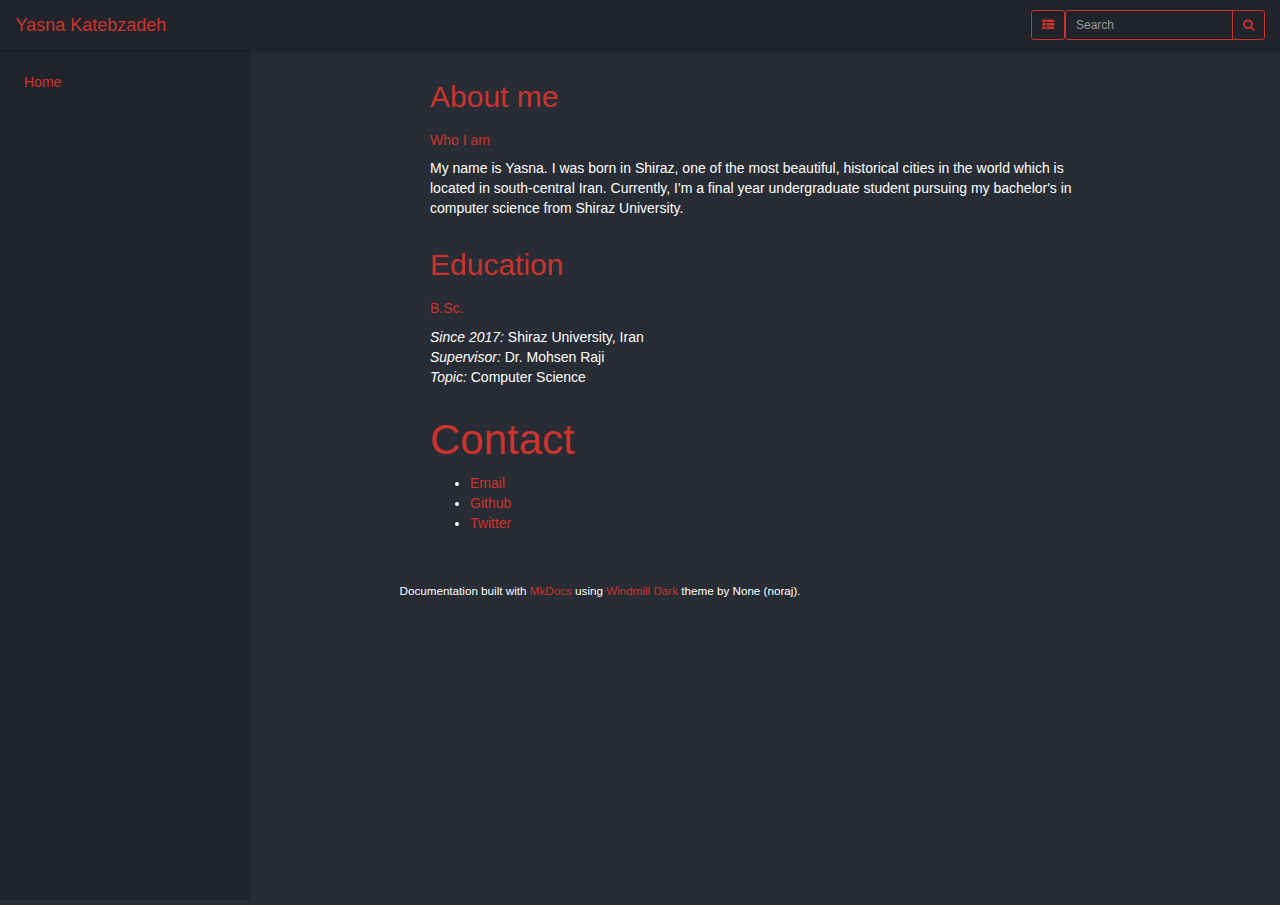
<file: site/index.html>
<!DOCTYPE html>
<html lang="en">
<head>
  
  
    <meta charset="utf-8">
    <meta http-equiv="X-UA-Compatible" content="IE=edge">
    <meta name="viewport" content="width=device-width, initial-scale=1.0">
    <meta name="description" content="None">
    
    
    <link rel="shortcut icon" href="./img/favicon.ico">
    <meta name="viewport" content="width=device-width, initial-scale=1.0, maximum-scale=1.0, user-scalable=0" />
    <title>Yasna Katebzadeh</title>
    <link href="./css/bootstrap-3.3.7.min.css" rel="stylesheet">
    <link href="./css/font-awesome-4.7.0.css" rel="stylesheet">
    <link href="./css/base.css" rel="stylesheet">
    <link rel="stylesheet" href="./css/highlight.css">
    <!-- HTML5 shim and Respond.js IE8 support of HTML5 elements and media queries -->
    <!--[if lt IE 9]>
        <script src="https://oss.maxcdn.com/libs/html5shiv/3.7.0/html5shiv.js"></script>
        <script src="https://oss.maxcdn.com/libs/respond.js/1.3.0/respond.min.js"></script>
    <![endif]-->

    <script src="./js/jquery-3.2.1.min.js"></script>
    <script src="./js/bootstrap-3.3.7.min.js"></script>
    <script src="./js/highlight.pack.js"></script>
    
      <script src="./js/elasticlunr.min.js"></script>
    
    <base target="_top">
    <script>
      var base_url = '.';
      var is_top_frame = (window === window.parent);
        
        var pageToc = [
          {title: "About me", url: "#_top", children: [
              {title: "Who I am", url: "#who-i-am" },
          ]},
          {title: "Education", url: "#education", children: [
              {title: "B.Sc.", url: "#bsc" },
          ]},
          {title: "Contact", url: "#contact", children: [
          ]},
        ];

    </script>
    <script src="./js/base.js"></script>
      <script src="search/main.js"></script> 
</head>

<body>
<script>
if (is_top_frame) { $('body').addClass('wm-top-page'); }
</script>

<nav class="navbar wm-page-top-frame">
  <div class="container-fluid wm-top-container">
    
    <div class="wm-top-tool pull-right wm-vcenter">
      <form class="dropdown wm-vcentered" id="wm-search-form" action="./search.html">
        
        <button id="wm-search-show" class="btn btn-sm btn-default" type="submit"
          ><i class="fa fa-search" aria-hidden="true"></i></button>

        <div class="input-group input-group-sm wm-top-search">
          <input type="text" name="q" class="form-control" id="mkdocs-search-query" placeholder="Search" autocomplete="off">
          <span class="input-group-btn" role="search">
            
            <button class="btn btn-default dropdown-toggle collapse" data-toggle="dropdown" type="button"><span class="caret"></span></button>
            <ul id="mkdocs-search-results" class="dropdown-menu dropdown-menu-right"></ul>
            <button id="wm-search-go" class="btn btn-default" type="submit"><i class="fa fa-search" aria-hidden="true"></i></button>
          </span>
        </div>
      </form>
    </div>

    
    <div class="wm-top-tool wm-vcenter pull-right wm-small-left">
      <button id="wm-toc-button" type="button" class="btn btn-sm btn-default wm-vcentered"><i class="fa fa-th-list" aria-hidden="true"></i></button>
    </div>

    
    

    
    <a href="" class="wm-top-brand wm-top-link wm-vcenter">
      
      <div class="wm-top-title">
        Yasna Katebzadeh<br>
        
      </div>
    </a>
  </div>
</nav>

  <div id="main-content" class="wm-page-top-frame">
    
<nav class="wm-toc-pane">
  
  <ul class="wm-toctree">
        <li class="wm-toc-li wm-toc-lev1 "><a href="" class="wm-article-link wm-toc-text">Home</a>
</li>
  </ul>
</nav>

    <div class="wm-content-pane">
      <iframe class="wm-article" name="article"></iframe>
    </div>
  </div>

<div class="container-fluid wm-page-content">
  <a name="_top"></a>
    

    

    <h2 id="about-me">About me</h2>
<h5 id="who-i-am">Who I am</h5>
<p>My name is Yasna. I was born in Shiraz, one of the most beautiful, historical cities in the world which is located in south-central Iran. Currently, I'm a final year undergraduate student pursuing my bachelor's in computer science from Shiraz University.</p>
<h2 id="education">Education</h2>
<h5 id="bsc">B.Sc.</h5>
<p><em>Since 2017:</em> Shiraz University, Iran<br />
<em>Supervisor:</em>  Dr. Mohsen Raji<br />
<em>Topic:</em> Computer Science</p>
<h1 id="contact">Contact</h1>
<ul>
<li><a href="mailto:yasnakatebzadeh@gmail.com">Email</a></li>
<li><a href="https://github.com/yasnakateb">Github</a></li>
<li><a href="https://twitter.com/yasnakateb">Twitter</a></li>
</ul>

  <br>
    

    <br>
</div>

<footer class="col-md-12 wm-page-content">
  <p>Documentation built with <a href="http://www.mkdocs.org/">MkDocs</a> using <a href="">Windmill Dark</a> theme by None (noraj).</p>
</footer>

</body>
</html>
<!--
MkDocs version : 1.1.2
Build Date UTC : 2020-11-29 20:13:46.499655+00:00
-->
</file>
<file: site/css/base.css>
/*
ruby #CC342D

dark-bg-light #282C34
dark-bg-light-hover #2C323C

dark-bg-dark #21252B
dark-bg-dark-hover #2C313A

dark-code-bg #31363F

*/

body {
  background-color: #282C34;
  color: white;
}

/***********************************************************************
Top bar
***********************************************************************/

.navbar {
background-color: #21252B;
box-shadow: 0 1.5px 3px rgba(0,0,0,.24), 0 3px 8px rgba(0,0,0,.05);
border: none;
border-radius: 0px;
margin-bottom: 0px;
height: 50px;
z-index: 2;
}

.wm-top-page {
overflow: hidden;
}

.wm-page-content {
max-width: 700px;
}

.wm-page-top-frame { display: none; }
.wm-top-page > .wm-page-top-frame { display: block; }
.wm-top-page > .wm-page-content { display: none; }

.wm-top-brand {
display: inline-block;
float: left;
overflow: visible;
width: 0px;
height: 50px;
color: #CC342D;
font-size: 18px;
white-space: nowrap;
text-decoration: none;
}

.wm-top-link, .wm-top-link:hover, .wm-top-link:active, .wm-top-link:visited, .wm-top-link:focus {
color: #CC342D;
text-decoration: none;
}

.wm-vcenter:before {
content: '';
display: inline-block;
height: 100%;
vertical-align: middle;
margin-left: -0.25em;
}

.wm-vcentered {
display: inline-block;
vertical-align: middle;
}

.wm-top-title {
display: inline-block;
line-height: 16px;
vertical-align: middle;
}

.wm-top-logo {
max-height: 100%;
}

.wm-top-version {
border: 1px solid #CC342D;
border-radius: 3px;
padding: 0px 5px;
color: #CC342D;
font-size: 8pt;
}

.wm-top-tool {
height: 50px;
white-space: nowrap;
}

.wm-top-tool-expanded {
position: absolute;
right: 0px;
padding: inherit;
width: 100%;
background-color: #CC342D;
}

.wm-top-search {
width: 20rem;
}

/***********************************************************************
Table of contents (side pane)
***********************************************************************/

.wm-toc-pane {
position: absolute;
top: 0px;
padding-top: 70px;
height: 100%;
width: 250px;
z-index: 1;
background-color: #21252B;
border-right: 1px none black;
overflow: auto;
margin-left: 0px;
padding-left: 1rem;
padding-right: 1rem;
padding-bottom: 2rem;
transition: margin-left 0.3s;
}

.wm-content-pane {
position: absolute;
top: 0px;
padding-top: 50px;
height: 100%;
width: 100%;
z-index: 0;
padding-left: 250px;
transition: padding-left 0.3s;
/* required for iPhone to scroll the contained iframe */
-webkit-overflow-scrolling: touch;
}

.wm-toc-pane.wm-toc-dropdown {
position: absolute;
display: block;
top: 0;
left: 0;
margin-left: 0;
height: auto;
box-shadow: 2px 3px 4px 0 grey;
}

.wm-toc-repo {
margin-top: -15px;
margin-bottom: 5px;
padding-bottom: 5px;
border-bottom: 1px none black;
}

.wm-toc-hidden > .wm-toc-pane {
margin-left: -250px;
}

.wm-toc-hidden > .wm-content-pane {
padding-left: 0px;
}

.wm-small-show {
display: none;
}

#wm-search-form {
width: 100%;
}
#wm-search-show {
display: none;
}

@media (max-width: 600px) {
.wm-small-hide {
  display: none;
}
.wm-small-show {
  display: block;
}
.wm-small-left {
  float: left !important;
}
#wm-search-show {
  display: block;
  margin-left: 1rem;
}
.wm-top-tool-expanded #wm-search-show {
  display: none;
}
.wm-top-search {
  display: none;
}
.wm-top-tool-expanded .wm-top-search {
  display: table;
  width: 100%;
  padding: 0px;
}

.wm-top-page {
  overflow: visible;
}
.wm-top-container {
  /* This prevents horizontal overflow, but cuts off search results on bigger
   * screens, so included in small-screen section */
  overflow-x: hidden;
}
.wm-toc-pane {
  display: none;
}
.wm-content-pane {
  padding-left: 0px;
  overflow: visible;
}
}

.wm-toctree {
list-style-type: none;
line-height: 16px;
padding-left: 0px;
}

.wm-toctree a, .wm-toctree a:visited, .wm-toctree a:hover, .wm-toctree a:focus {
color: #CC342D;
text-decoration: none;
outline: none;
}

.wm-toc-text {
display: block;
padding: 4px;
cursor: pointer;
}

span.wm-toc-text {
  color: #CC342D;
}

.wm-toc-lev1 > .wm-toc-text { padding-left: 14px; }
.wm-toc-lev2 > .wm-toc-text { padding-left: 28px; }
.wm-toc-lev3 > .wm-toc-text { padding-left: 42px; }

.wm-toc-lev1 + .wm-page-toc { margin-left: 14px; }
.wm-toc-lev2 + .wm-page-toc { margin-left: 28px; }
.wm-toc-lev3 + .wm-page-toc { margin-left: 42px; }

.wm-toc-li-nested {
padding: 0px;
margin: 0px;
}

.wm-toc-opener > .wm-toc-text::before {
content: "\25B6 \FE0E";
display: inline-block;
vertical-align: middle;
font-size: 8px;
width: 14px;
}

.wm-toc-opener.wm-toc-open > .wm-toc-text::before {
content: "\25BC \FE0E";
}

.wm-toc-li.wm-current, .wm-toc-li.wm-current:hover {
background-color: #CC342D;
color: #21252B;
}

.wm-toc-li:hover {
background-color: #2C313A;
}

.wm-toc-li.wm-current a {
color: #21252B;
}

.wm-toc-li-nested.wm-page-toc {
font-size: 1.2rem;
line-height: 1.2rem;
overflow: hidden;
border-left: 1px solid #CC342D;
}

.wm-page-toc-opener > .wm-toc-text::after {
content: "\25C4";
display: inline-block;
float: right;
vertical-align: middle;
font-size: 8px;
}

.wm-page-toc-opener.wm-page-toc-open > .wm-toc-text::after {
content: "\25BC";
}

.wm-page-toc-text {
padding: 2px 2px 2px 1rem;
display: block;
cursor: pointer;
}

.wm-article {
width: 1px;
min-width: 100%;
height: 100%;
border: none;
}

button, .btn, .btn-sm, .btn-xs, .btn-default, #hist-fwd, #hist-back, #wm-toc-button, #wm-search-go {
  background-color: #21252B;
  color: #CC342D;
  border: 1px solid;
}

.btn-link {
background-color: #282C34;
/* Compensate for border*/
margin: 1px;
border: none;
}

.btn:focus, .btn:active:focus, .btn.active:focus, .btn.focus, .btn:active.focus, .btn.active.focus {
outline: none;
}

button:focus, .btn:focus, .btn-sm:focus, .btn-xs:focus, .btn-default:focus, .btn-link:focus, #hist-fwd:focus, #hist-back:focus, #wm-toc-button:focus, #wm-search-go:focus {
color: #CC342D;
background-color: #2C313A;
border-color: #CC342D;
}

button:hover, .btn:hover, .btn-sm:hover, .btn-xs:hover, .btn-default:hover, .btn-link:hover, #hist-fwd:hover, #hist-back:hover, #wm-toc-button:hover, #wm-search-go:hover {
color: #CC342D;
background-color: #2C313A;
border-color: #CC342D;
}

.btn-default.greybtn {
color: #888;
}

.wm-article-nav-buttons {
margin: 1rem 0;
}

.wm-page-content img {
max-width: 100%;
display: inline-block;
padding: 4px;
line-height: 1.428571429;
background-color: #21252B;
border: 1px none black;
border-radius: 4px;
margin: 20px auto 30px auto;
}

.wm-article-nav {
display: inline-block;
max-width: 48%;
white-space: nowrap;
color: #CC342D;
text-align: right;
}

.wm-article-nav > .btn-link {
display: block;
padding-left: 0.5rem;
padding-right: 0.5rem;
overflow: hidden;
text-overflow: ellipsis;
}

.wm-article-nav > a, .wm-article-nav > a:visited, .wm-article-nav > a:hover, .wm-article-nav > a:focus {
color: #CC342D;
text-decoration: none;
outline: none;
}

/***********************************************************************
* Dropdown search results
***********************************************************************/
#mkdocs-search-results.dropdown-menu {
width: 40rem;
overflow-y: auto;
overflow-x: hidden;
white-space: normal;
max-height: calc(100vh - 60px);
max-width: 90vw;
}

#mkdocs-search-results {
font-family: "Helvetica Neue",Helvetica,Arial,sans-serif,FontAwesome;
}

.search-link {
font-size: 1.2rem;
}

.search-title {
font-weight: bold;
color: #337ab7;
padding-right: 1rem;
}

.search-text {
color: #999;
overflow: hidden;
text-overflow: ellipsis;
}

.search-text > b {
color: orangered;
}

.wm-search-page {
list-style: none;
padding: 5px 0;
}

.wm-search-page > li {
padding: 1rem 0;
border-bottom: 1px solid #ccc;
}

.wm-search-page .search-link {
font-size: inherit;
}

.wm-search-page .search-link:hover, .wm-search-page .search-link:active {
text-decoration: none;
}

.wm-search-page .search-link:hover .search-title {
text-decoration: underline;
}



/***********************************************************************
* The rest is taken from base.css from mkdocs.
***********************************************************************/

.source-links {
float: right;
}

h1 {
  color: #CC342D;
  font-weight: 400;
  font-size: 42px;
  padding-top: 10px
}

h2, h3, h4, h5, h6 {
  color: #CC342D;
  font-weight: 300;
  padding-top: 10px
}

hr {
  border-top: 1px solid #aaa;
}

pre, .rst-content tt {
  max-width: 100%;
  background: #282b2e;
  border: solid 1px black;
  /*color: orangered;*/
  overflow-x: auto;
}

code.code-large, .rst-content tt.code-large {
  font-size: 90%;
}

code {
  padding: 2px 5px;
  background: #31363F;
  border: none 1px black;
  color: orangered;
  white-space: pre-wrap;
  word-wrap: break-word;
}

pre code {
  background: transparent;
  border: none;
  white-space: pre;
  word-wrap: normal;
  font-family: monospace,serif;
  font-size: 12px;
}

footer {
  margin-bottom: 10px;
  text-align: center;
  font-weight: 200;
  font-size: smaller;
}

.modal-dialog {
  margin-top: 60px;
}

.headerlink {
  font-family: FontAwesome;
  font-size: 14px;
  display: none;
  padding-left: .5em;
}

h1:hover .headerlink, h2:hover .headerlink, h3:hover .headerlink, h4:hover .headerlink, h5:hover .headerlink, h6:hover .headerlink{
  display:inline-block;
}

.admonition {
  padding: 15px;
  margin-bottom: 20px;
  border: 1px solid transparent;
  border-radius: 4px;
  text-align: left;
}

/* More class support */
.admonition.note, .admonition.hint, .admonition.tip, .admonition.title, .admonition.admonition { /* csslint allow: adjoining-classes */
  color: #3a87ad;
  background-color: #d9edf7;
  border-color: #bce8f1;
}

/* More class support */
.admonition.warning, .admonition.caution, .admonition.attention { /* csslint allow: adjoining-classes */
  color: #c09853;
  background-color: #fcf8e3;
  border-color: #fbeed5;
}

/* More class support */
.admonition.danger, .admonition.error, .admonition.important { /* csslint allow: adjoining-classes */
  color: #b94a48;
  background-color: #f2dede;
  border-color: #eed3d7;
}

.admonition-title {
  font-weight: bold;
  text-align: left;
}

/* Custom Additions */
input#mkdocs-search-query.form-control {
  background-color: #21252B;
  color: #CC342D;
  border: 1px solid #CC342D;
}

.dropdown-menu, .dropdown-menu li {
  background-color: #21252B;
}
.dropdown-menu li a:hover {
  background-color: #2C313A;
}

a, a:visited, a:hover, a:focus {
color: #CC342D;
text-decoration: none;
outline: none;
}

.wm-page-content a {
  color: #CC342D !important;
  text-decoration: none;
  outline: none;
}

.search-title {
  color: #CC342D;
}

table {
  background-color: inherit;
}
/* Zebra */
th {
  background-color: #21252B;
}
tbody > tr:nth-child(odd), tbody > tr:nth-child(odd) > td {
  background-color: #282C34;
}
tbody > tr:nth-child(even), tbody > tr:nth-child(even) > td {
  background-color: #2C323C;
}
</file>
<file: site/css/highlight.css>
/**
 * Obsidian style
 * ported by Alexander Marenin (http://github.com/ioncreature)
 */

 .hljs {
  display: block;
  overflow-x: auto;
  padding: 0.5em;
  background: #282b2e;
}

.hljs-keyword,
.hljs-selector-tag,
.hljs-literal,
.hljs-selector-id {
  color: #93c763;
}

.hljs-number {
  color: #ffcd22;
}

.hljs {
  color: #e0e2e4;
}

.hljs-attribute {
  color: #668bb0;
}

.hljs-code,
.hljs-class .hljs-title,
.hljs-section {
  color: white;
}

.hljs-regexp,
.hljs-link {
  color: #d39745;
}

.hljs-meta {
  color: #557182;
}

.hljs-tag,
.hljs-name,
.hljs-bullet,
.hljs-subst,
.hljs-emphasis,
.hljs-type,
.hljs-built_in,
.hljs-selector-attr,
.hljs-selector-pseudo,
.hljs-addition,
.hljs-variable,
.hljs-template-tag,
.hljs-template-variable {
  color: #8cbbad;
}

.hljs-string,
.hljs-symbol {
  color: #ec7600;
}

.hljs-comment,
.hljs-quote,
.hljs-deletion {
  color: #818e96;
}

.hljs-selector-class {
  color: #A082BD
}

.hljs-keyword,
.hljs-selector-tag,
.hljs-literal,
.hljs-doctag,
.hljs-title,
.hljs-section,
.hljs-type,
.hljs-name,
.hljs-strong {
  font-weight: bold;
}
</file>
